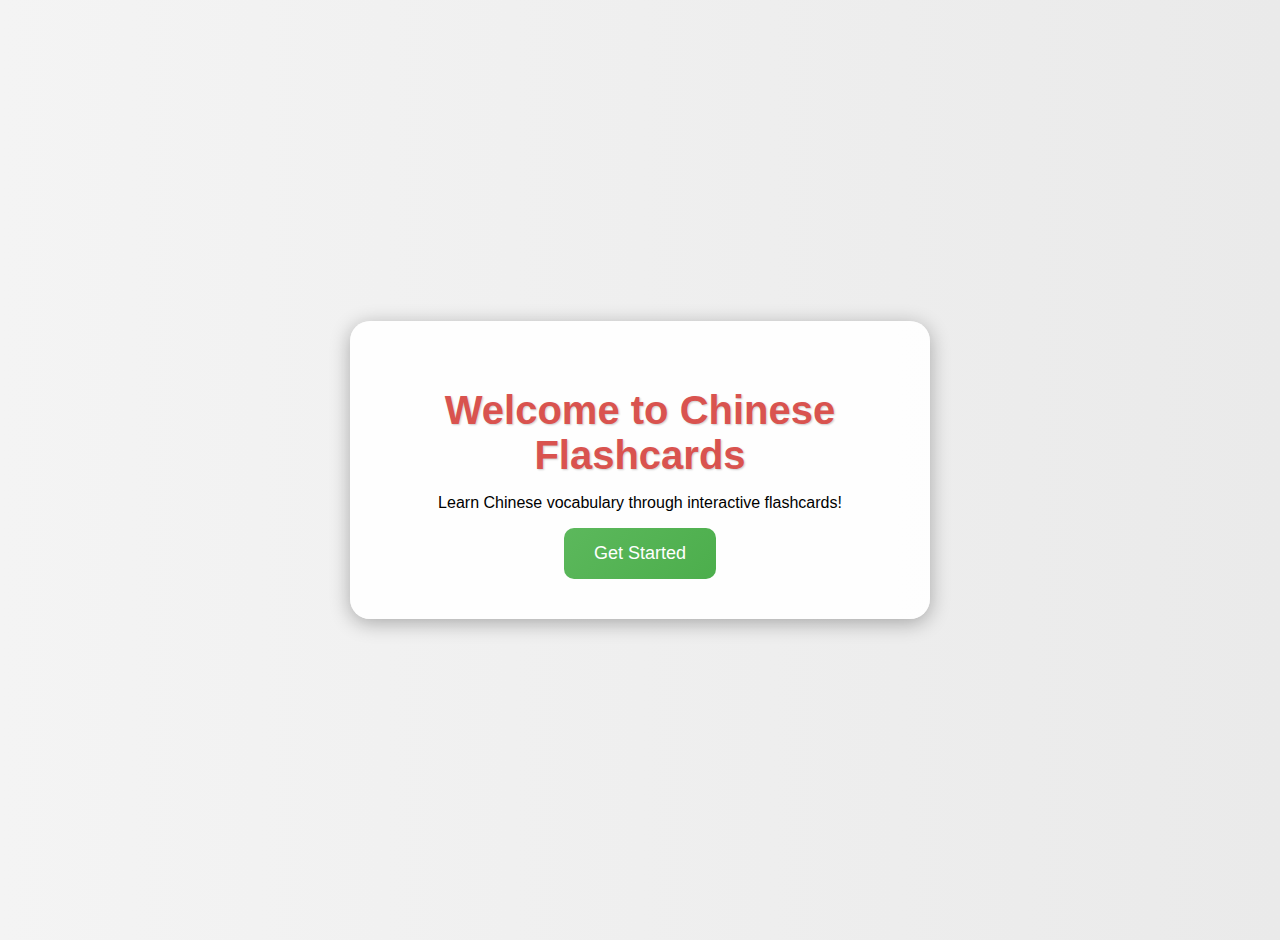
<file: index.html>
<!DOCTYPE html>
<html lang="en">
<head>
    <meta charset="UTF-8">
    <meta name="viewport" content="width=device-width, initial-scale=1.0">
    <title>Chinese Flashcards</title>
    <link rel="stylesheet" href="style.css">
</head>
<body>
    <div class="welcome-container">
        <h1>Welcome to Chinese Flashcards</h1>
        <p>Learn Chinese vocabulary through interactive flashcards!</p>
        <a href="level_select.html" class="start-button">Get Started</a>
    </div>
</body>
</html>
</file>
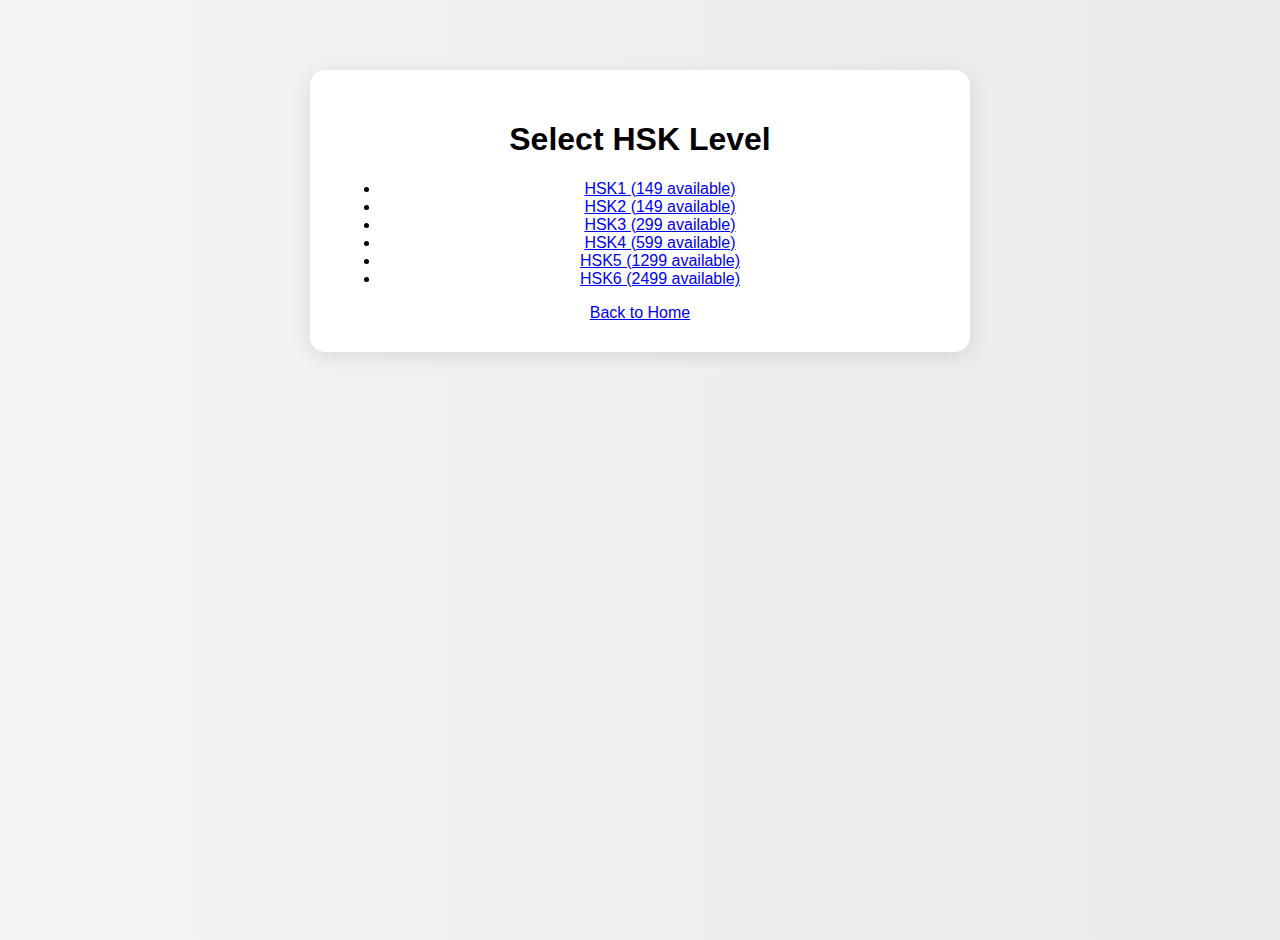
<file: level_select.html>
<!DOCTYPE html>
<html lang="en">
<head>
    <meta charset="UTF-8">
    <meta name="viewport" content="width=device-width, initial-scale=1.0">
    <title>Select HSK Level</title>
    <link rel="stylesheet" href="style.css">
</head>
<body>
    <div class="level-container">
        <h1>Select HSK Level</h1>
        <ul id="level-list"></ul>
        <a class="back-home" href="index.html">Back to Home</a>
    </div>
    <script>
        fetch('hsk_flashcards.json')
            .then(response => response.json())
            .then(data => {
                const levelList = document.getElementById('level-list');
                for (const level in data) {
                    const li = document.createElement('li');
                    li.innerHTML = `<a href="flashcard.html?level=${level}">${level} (${data[level].length} available)</a>`;
                    levelList.appendChild(li);
                }
            });
    </script>
</body>
</html>
</file>
<file: style.css>
body {
    font-family: 'Noto Sans', sans-serif;
    text-align: center;
    background: linear-gradient(to right, #f4f4f4, #eaeaea);
    margin: 0;
    padding: 20px;
    height: 100vh;
    display: flex;
    justify-content: center;
    align-items: center;
    transition: background 0.5s;
}

.welcome-container {
    background: rgba(255, 255, 255, 0.9);
    border-radius: 20px;
    box-shadow: 0 4px 20px rgba(0, 0, 0, 0.3);
    padding: 40px;
    max-width: 500px;
    margin: auto;
    transition: transform 0.3s;
}

.welcome-container:hover {
    transform: scale(1.02);
}

.welcome-container h1 {
    color: #d9534f;
    font-size: 2.5rem;
    margin-bottom: 10px;
    text-shadow: 1px 1px 2px rgba(0, 0, 0, 0.2);
}

.start-button {
    display: inline-block;
    padding: 15px 30px;
    background: linear-gradient(135deg, #5cb85c, #4cae4c);
    color: white;
    text-decoration: none;
    border-radius: 10px;
    font-size: 18px;
    transition: background 0.3s, transform 0.2s, box-shadow 0.2s;
}

.start-button:hover {
    background: linear-gradient(135deg, #4cae4c, #5cb85c);
    transform: scale(1.05);
}

.level-container {
    background: rgba(255, 255, 255, 0.9);
    border-radius: 20px;
    box-shadow: 0 4px 20px rgba(0, 0, 0, 0.3);
    padding: 40px;
    max-width: 500px;
    margin: auto;
}

.flashcard-container {
    width: 90%;
    max-width: 500px;
    margin: auto;
}

.flashcard {
    width: 100%;
    aspect-ratio: 4 / 3;
    position: relative;
    perspective: 1000px;
}

.flashcard > div {
    width: 100%;
    height: 100%;
    position: absolute;
    backface-visibility: hidden;
    display: flex;
    justify-content: center;
    align-items: center;
    border: 2px solid #ccc;
    background-color: #fff;
    border-radius: 15px;
    box-shadow: 0 0 15px rgba(0, 0, 0, 0.3);
    transition: transform 0.6s, box-shadow 0.3s;
}

.front {
    z-index: 2;
}

.back {
    transform: rotateY(180deg);
}

.flipped .front {
    transform: rotateY(180deg);
}

.flipped .back {
    transform: rotateY(0);
}

h2, h3 {
    margin: 0;
    font-size: 1.5rem;
    word-wrap: break-word;
    color: #333; /* Darker text for readability */
}

button {
    margin-top: 20px;
    padding: 10px 20px;
    background-color: #4CAF50;
    color: white;
    border: none;
    border-radius: 5px;
    cursor: pointer;
    transition: background-color 0.3s, transform 0.2s;
    width: 80%;
}

button:hover {
    background-color: #45a049;
}

.options {
    display: flex;
    flex-direction: column;
    align-items: center;
    margin-top: 20px;
}

.options button {
    width: 80%;
    padding: 15px;
    font-size: 1.1rem;
    margin: 5px 0;
    background-color: #5cb85c;
    color: white;
    border: none;
    border-radius: 5px;
    cursor: pointer;
    transition: background-color 0.3s, transform 0.2s;
}

.options button:hover {
    background-color: #4cae4c;
    transform: scale(1.05);
}

/* Feedback styles */
.correct {
    background-color: #d4edda;
    color: #155724;
    border: 2px solid #c3e6cb;
    transition: all 0.5s;
}

.wrong {
    background-color: #f8d7da;
    color: #721c24;
    border: 2px solid #f5c6cb;
    transition: all 0.5s;
}

/* Centering for level selection */
.level-container {
    text-align: center;
    margin-top: 50px;
    background: #fff;
    border-radius: 15px;
    box-shadow: 0 4px 20px rgba(0, 0, 0, 0.1);
    padding: 30px;
    width: 80%;
    max-width: 600px;
}
</file>
